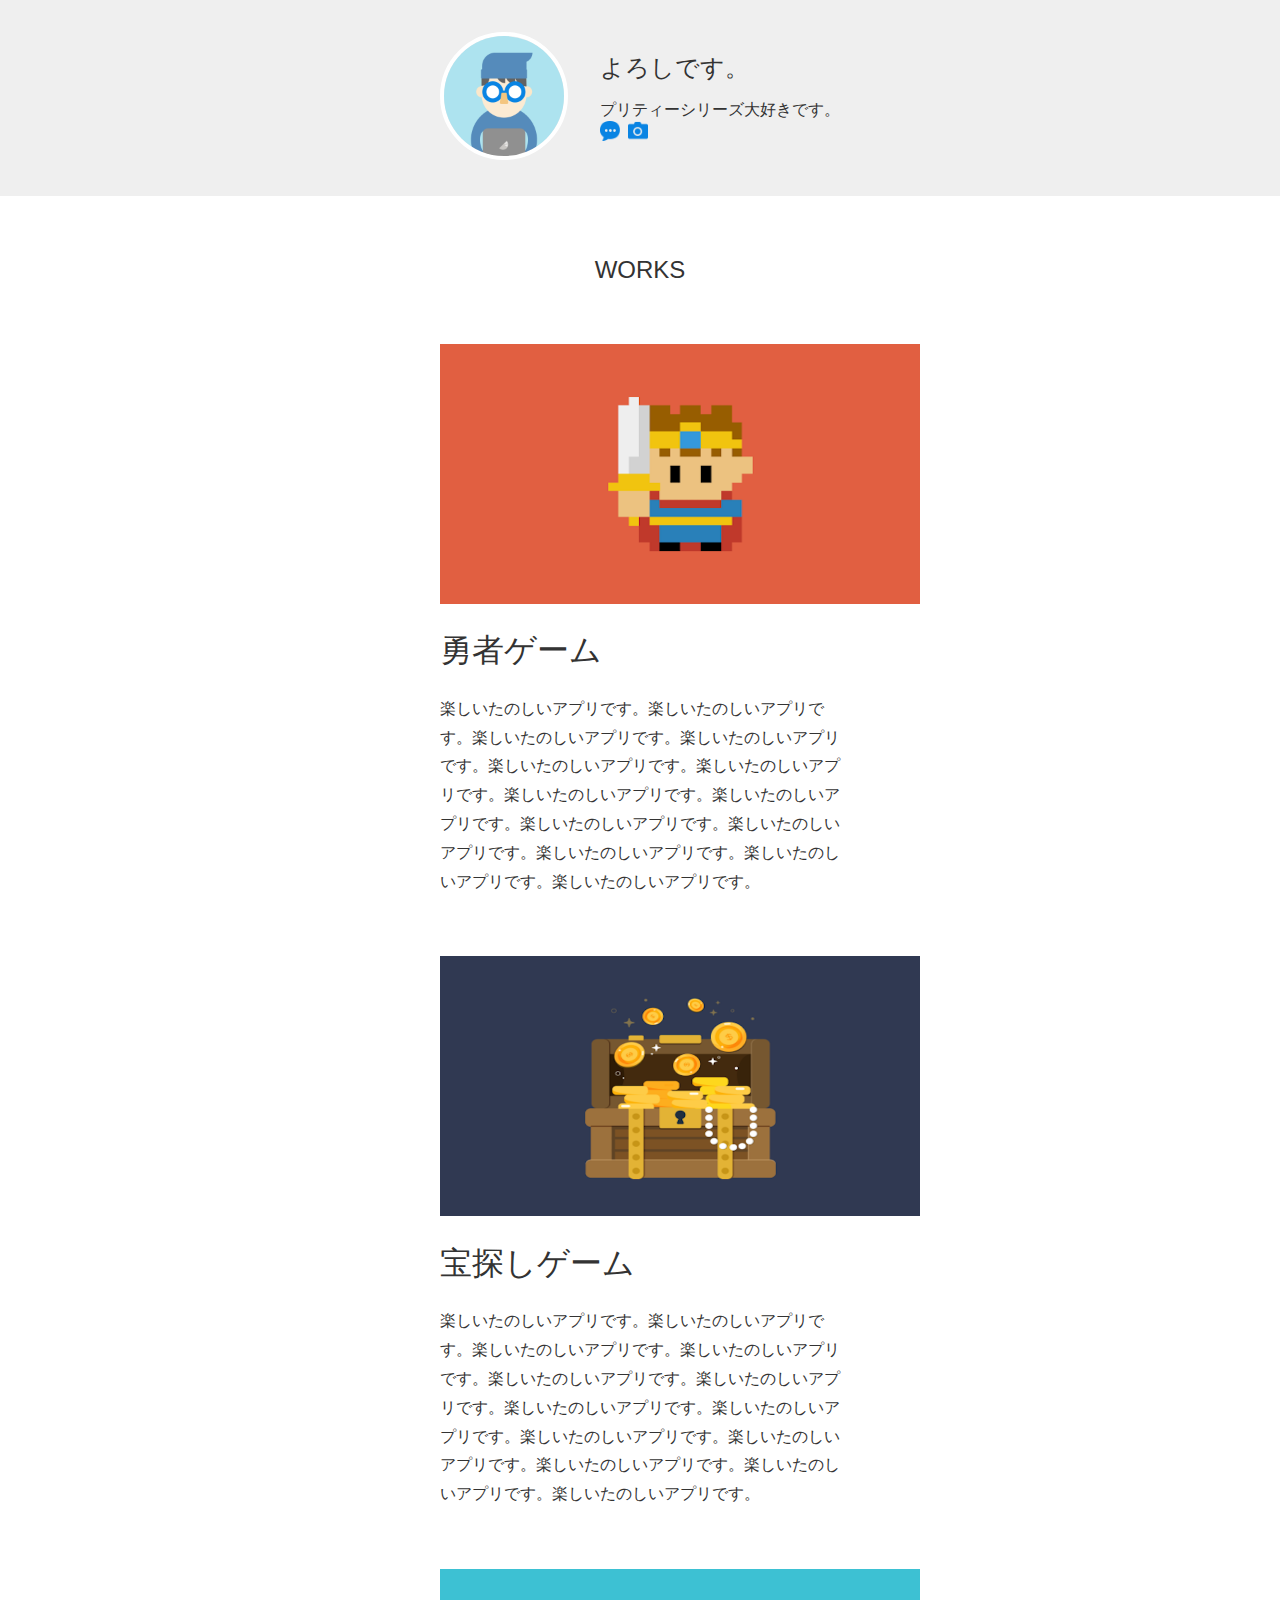
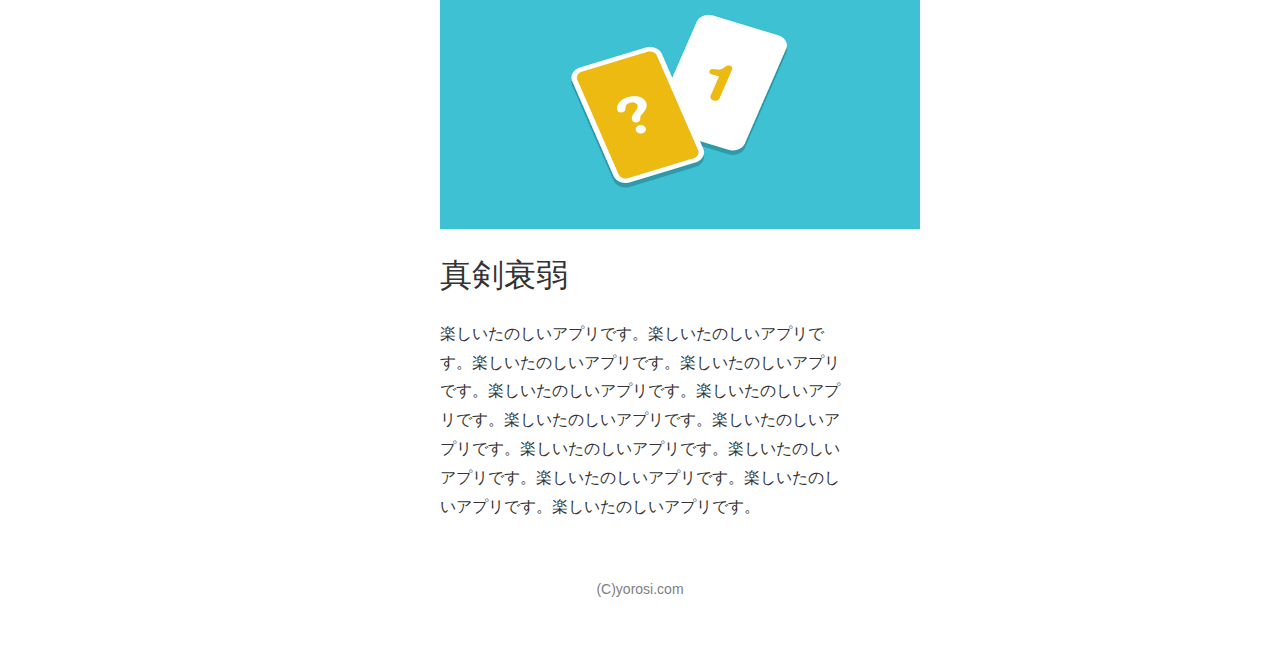
<file: study/index.html>
<!DOCTYPE html>
<html lang="ja">
<head>
  <meta charset="UTF-8">
  <title>よろしのポートフォリオ</title>
  <link rel="icon" href="favicon.ico">
  <meta name="description" content="よろしのポートフォリオですぅ。">
  <link rel="stylesheet" href="css/styles.css">
</head>
<body>
  <header>
    <div class="container">
      <div class="icon">
        <img src="img/taro.png" width="120" height="120" alt="太郎だよ">
      </div>
      <div class="info">
        <h1>よろしです。</h1>
        <p>プリティーシリーズ大好きです。</p>
        <ul>
          <li>
            <a href="http://dotinstall.com" target="_blank">
              <img src="img/blog.png" width="20" height="20" alt="よろしのブログサイトへのリンク画像です。">
            </a>
          </li>
          <li>
            <a href="http://dotinstall.com" target="_blank">
              <img src="img/photos.png" width="20" height="20" alt="よろしの写真サイトへのリンク画像です。">
            </a>
          </li>
        </ul>
      </div>
    </div>
  </header>
  <!-- 作品紹介 -->
  <section class="works">
    <h1>WORKS</h1>
    <section>
      <img src="img/work1.png" width="480" height="260" alt="勇者の紹介画像">
      <h1>勇者ゲーム</h1>
      <p>楽しいたのしいアプリです。楽しいたのしいアプリです。楽しいたのしいアプリです。楽しいたのしいアプリです。楽しいたのしいアプリです。楽しいたのしいアプリです。楽しいたのしいアプリです。楽しいたのしいアプリです。楽しいたのしいアプリです。楽しいたのしいアプリです。楽しいたのしいアプリです。楽しいたのしいアプリです。楽しいたのしいアプリです。</p>
    </section>
    <section>
      <img src="img/work2.png" width="480" height="260" alt="宝探しゲーム">
      <h1>宝探しゲーム</h1>
      <p>楽しいたのしいアプリです。楽しいたのしいアプリです。楽しいたのしいアプリです。楽しいたのしいアプリです。楽しいたのしいアプリです。楽しいたのしいアプリです。楽しいたのしいアプリです。楽しいたのしいアプリです。楽しいたのしいアプリです。楽しいたのしいアプリです。楽しいたのしいアプリです。楽しいたのしいアプリです。楽しいたのしいアプリです。</p>
    </section>
    <section>
      <img src="img/work3.png" width="480" height="260" alt="真剣衰弱">
      <h1>真剣衰弱</h1>
      <p>楽しいたのしいアプリです。楽しいたのしいアプリです。楽しいたのしいアプリです。楽しいたのしいアプリです。楽しいたのしいアプリです。楽しいたのしいアプリです。楽しいたのしいアプリです。楽しいたのしいアプリです。楽しいたのしいアプリです。楽しいたのしいアプリです。楽しいたのしいアプリです。楽しいたのしいアプリです。楽しいたのしいアプリです。</p>
    </section>
  </section>
<footer>
  <p>(C)yorosi.com</p>
</footer>
</body>
</html>
</file>
<file: study/css/styles.css>
body{
  color: #333;
  font-family: Verdana, Geneva, Tahoma, sans-serif;
  margin: 0;
}

header{
  background-color: #efefef;
  padding-top: 32px;
  padding-bottom: 32px;
}

.container{
  /* background-color: pink; */
  width: 400px;
  margin-right: auto;
  margin-left: auto;
  display: flex;
  align-items: center;
}

.icon{
  /* background-color: skyblue; */
}

.icon img{
  /* border-radius: 20px; */
  border-radius: 50%;
  border-width: 4px;
  border-style: solid;
  border-color: white;
}

.info{
  /* background-color: tomato; */
  margin-left: 32px;
}

.info h1{
  font-weight: normal;
  font-size: 24px;
  margin: 0;
  margin-bottom: 16px;
}

.info p{
  margin: 0;
}

.info ul{
  margin: 0;
  padding: 0;
  list-style-type: none;
  display: flex;
}

.info ul li{
  margin-right: 8px;
}

.works{
  width: 400px;
  margin-right: auto;
  margin-left: auto;
}

.works > h1{
  font-weight: normal;
  font-size: 24px;
  text-align: center;
  margin-top: 60px;
  margin-bottom: 60px;
}

.works > section{
  margin-bottom: 60px;
}

.works > section > h1{
  font-weight: normal;
}

.works p{
  line-height: 1.8;
}

footer p{
  text-align: center;
  font-size: 14px;
  margin-bottom: 60px;
  color: gray;
}
</file>
